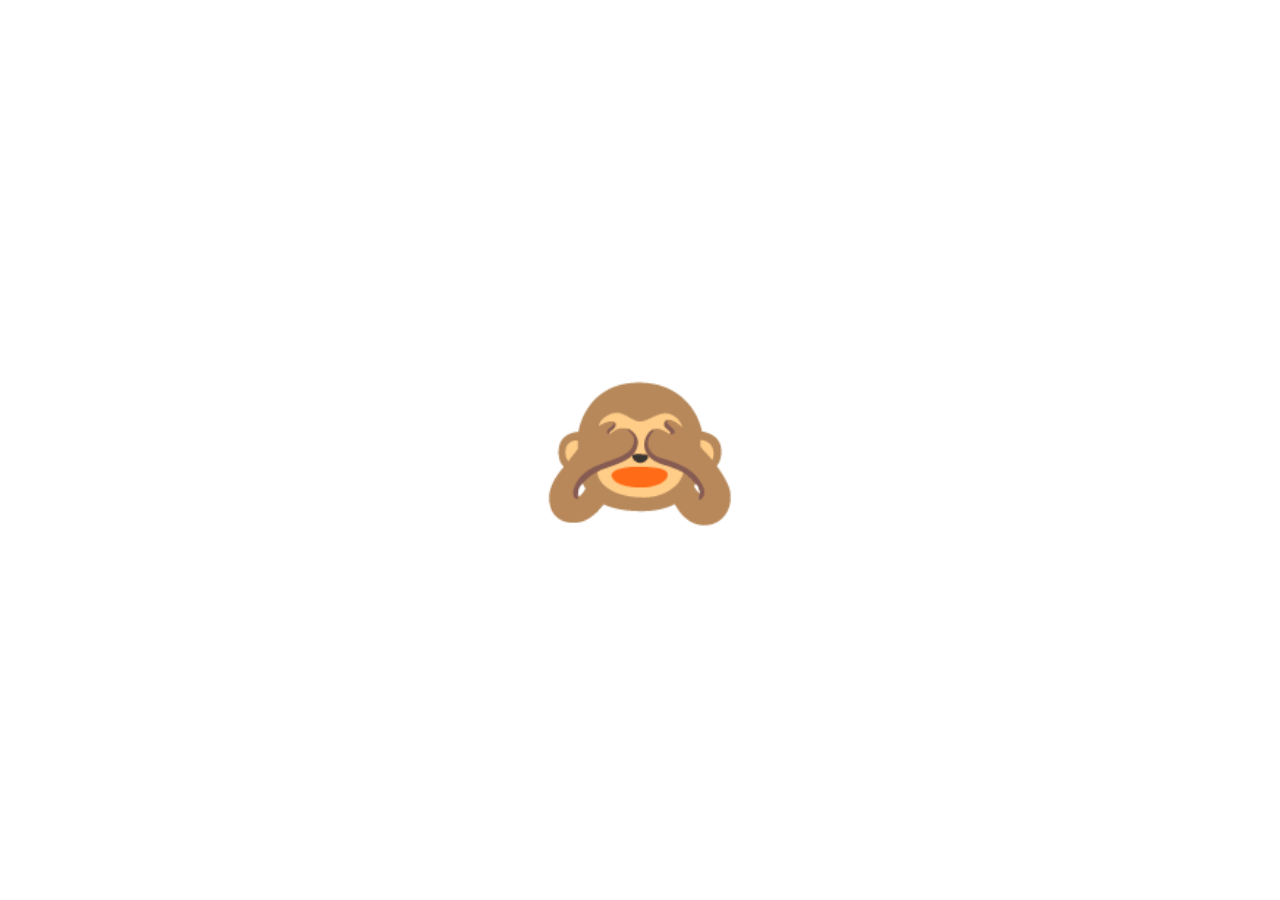
<file: index.html>
<!DOCTYPE html>
<html lang="en">
<head>
    <meta charset="UTF-8">
    <meta http-equiv="X-UA-Compatible" content="IE=edge">
    <meta name="viewport" content="width=device-width, initial-scale=1.0">
    <title>Document</title>
    <link rel="stylesheet" href="styles.css">
</head>
<body>
    <div class="emoji closed active">🙈</div>
    <div class="emoji open">🙉</div>
    <script src="game.js"></script>
</body>
</html>
</file>
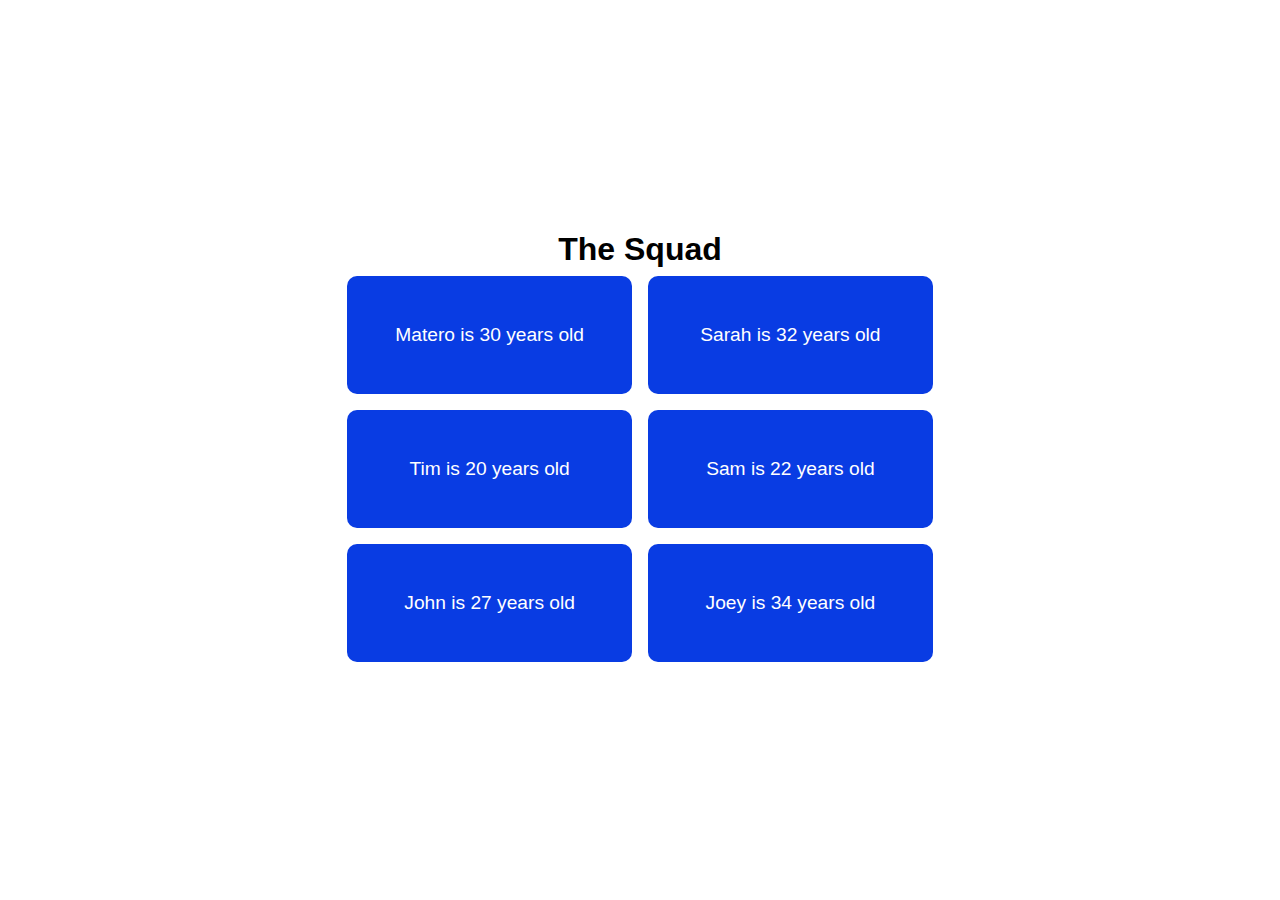
<file: project-2/index.html>
<!DOCTYPE html>
<html lang="en">
<head>
    <meta charset="UTF-8">
    <meta http-equiv="X-UA-Compatible" content="IE=edge">
    <meta name="viewport" content="width=device-width, initial-scale=1.0">
    <title>Document</title>
    <link rel="stylesheet" href="styles.css">

</head>
<body>
    <h1>The Squad</h1>
    <div id="info">
        
    </div>
    <script src="app.js"></script>
</body>
</html>
</file>
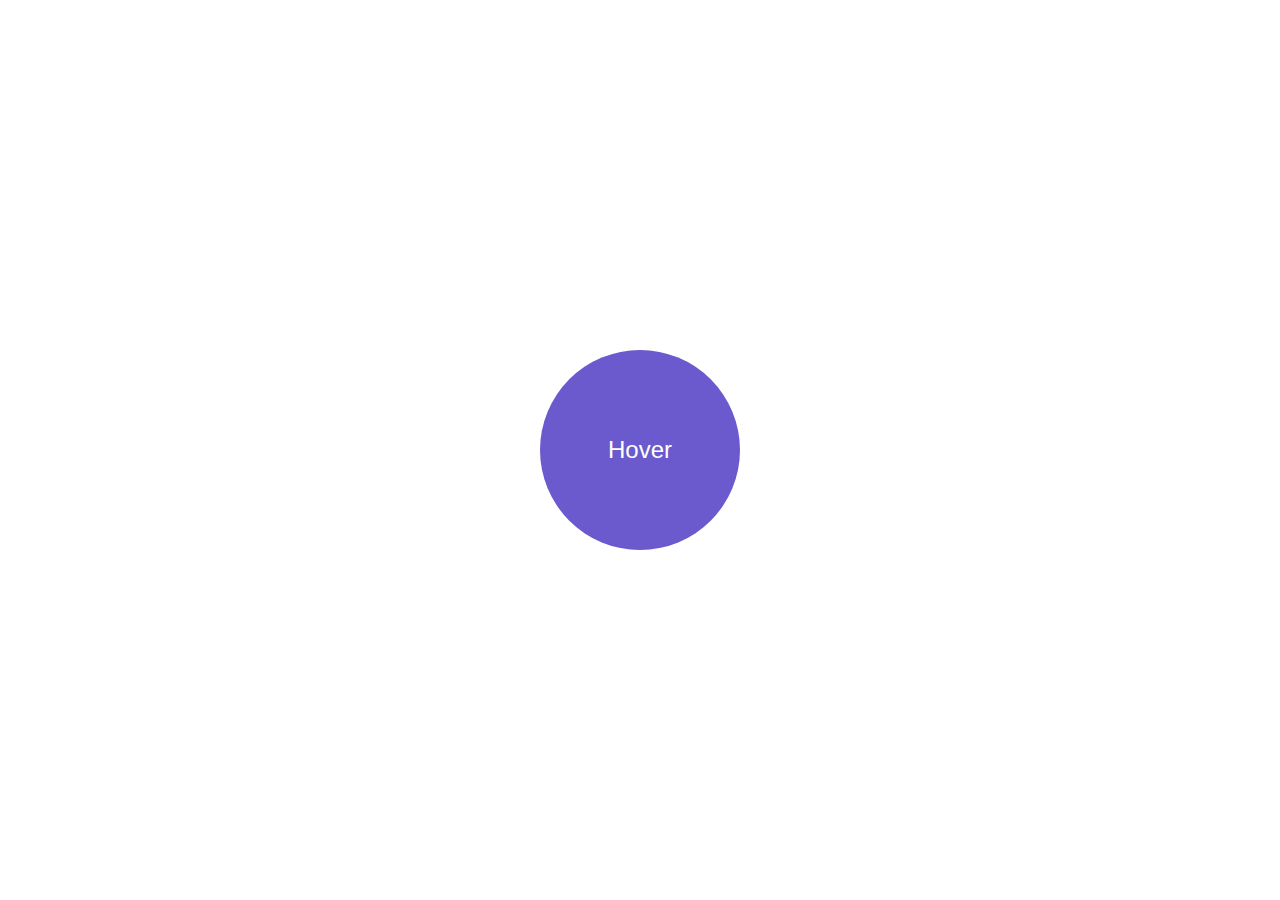
<file: project-3/index.html>
<!DOCTYPE html>
<html lang="en">
<head>
    <meta charset="UTF-8">
    <meta http-equiv="X-UA-Compatible" content="IE=edge">
    <meta name="viewport" content="width=device-width, initial-scale=1.0">
    <title>Document</title>
    <link rel="stylesheet" href="styles.css">
</head>
<body>
    <div id="circle">Hover</div>
    <script src="app.js"></script>  
</body>
</html>
</file>
<file: styles.css>
*{
    box-sizing: border-box;
    margin: 0;
    padding: 0;
}

body {
    display: flex;
    flex-direction: column;
    justify-content: center;
    align-items: center;
    height: 100vh;
}

.emoji {
    font-size: 10rem;
    cursor: pointer;
    user-select: none;
}

.closed {
    display: none;
}

.open {
    display: none;
}

.active {
    display: block;
}
</file>
<file: project-2/styles.css>
* {
    box-sizing: border-box;
    margin: 0;
    padding: 0;
    font-family: 'Trebuche MS', 'Lucida Sans Unicode', 'Lucida Grande', 'Lucida Sans', Arial, sans-serif;
}

body {
    display: flex;
    flex-direction: column;
    justify-content: center;
    align-items: center;
    height: 100vh;
} 

#info {
    display: grid;
    grid-template-columns: 1fr 1fr;
}

#info div {
    padding: 3rem;
    background: rgb(9, 60, 227);
    margin: 0.5rem;
    border-radius: 10px;
    color: #fff;
    font-size: 1.2rem;
    text-align: center;
}
</file>
<file: project-3/styles.css>
* {
    box-sizing: border-box;
    margin: 0;
    padding: 0;
    font-family: 'Trebuche MS', 'Lucida Sans Unicode', 'Lucida Grande', 'Lucida Sans', Arial, sans-serif;
}

body {
    display: flex;
    flex-direction: column;
    justify-content: center;
    align-items: center;
    height: 100vh;
} 

#circle {
    display: flex;
    justify-content: center;
    align-items: center;
    height: 200px;
    width: 200px;
    background: slateblue;
    border-radius: 100px;
    font-size: 1.5rem;
    color: #fff;
    cursor: pointer;
    transition: cubic-bezier(0.075, 0.82, 0.165, 1) 3s;
}

.hover {
    transform: scale(2);
}
</file>
